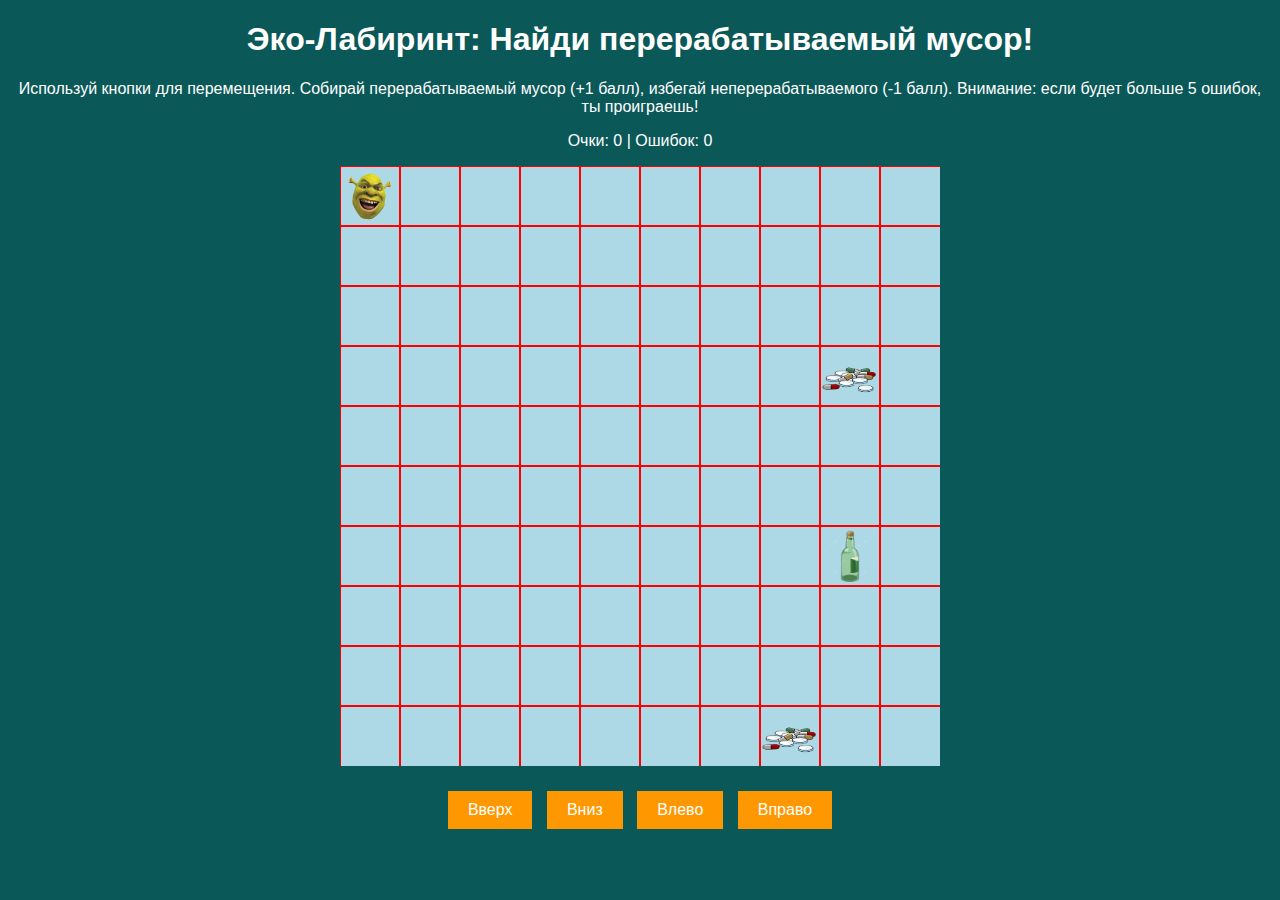
<file: пфьу/labirint.html>
<!DOCTYPE html>
<html lang="ru">
<head>
  <meta charset="UTF-8">
  <title>Эко-Лабиринт</title>
  <meta name="viewport" content="width=device-width, initial-scale=1.0">
  <style>
    body {
      font-family: Arial, sans-serif;
      text-align: center;
      background-color: #0b5858;
      color: white;
    }
    canvas {
      background-color: #1b5e20;
      display: block;
      margin: auto;
    }
    .controls {
      margin-top: 20px;
    }
    button {
      padding: 10px 20px;
      margin: 5px;
      background-color: #ff9800;
      color: white;
      border: none;
      font-size: 16px;
      cursor: pointer;
    }
    button:active, .active {
  background-color: #e65100 !important;
}
  </style>
</head>
<body>
  <h1>Эко-Лабиринт: Найди перерабатываемый мусор!</h1>
  <p>Используй кнопки для перемещения. Собирай перерабатываемый мусор (+1 балл), избегай неперерабатываемого (-1 балл). Внимание: если будет больше 5 ошибок, ты проиграешь!</p>
  <p>Очки: <span id="score">0</span> | Ошибок: <span id="errors">0</span></p>
  <canvas id="gameCanvas" width="600" height="600"></canvas>

  <div class="controls">
    <button id="up">Вверх</button>
    <button id="down">Вниз</button>
    <button id="left">Влево</button>
    <button id="right">Вправо</button>
  </div>

  <script>
    const canvas = document.getElementById("gameCanvas");
    const ctx = canvas.getContext("2d");

    const gridSize = 60;
    let player = { x: 0, y: 0 };
    let score = 0;
    let errors = 0;
    const maxErrors = 5;

    const playerImage = new Image();
    playerImage.src = 'shrek.png';  

    const recyclableTrashImages = [
        { src: "bottle.png", type: "recyclable" },
        { src: "beer-bottle.png", type: "recyclable" },
        { src: "ecology-png-image.png", type: "recyclable" },
        { src: "8605682.png", type: "recyclable" },
    ];

    const nonRecyclableTrashImages = [
        { src: "лекарства.png", type: "non-recyclable" },
        { src: "-cup.png", type: "non-recyclable" },
        { src: "png-klev-club-p-batareika-png-3.png", type: "non-recyclable" },
    ];

    let trash = [];

    function loadImages(imagesArray, callback) {
        let loadedImages = 0;
        imagesArray.forEach(imgObj => {
            imgObj.image = new Image();
            imgObj.image.src = imgObj.src;
            imgObj.image.onload = () => {
                loadedImages++;
                if (loadedImages === imagesArray.length) {
                    callback();
                }
            };
        });
    }

    loadImages([...recyclableTrashImages, ...nonRecyclableTrashImages], () => {
        randomizeTrash();
        gameLoop();
    });

    function randomizeTrash() {
        trash = [];
        for (let i = 0; i < 3; i++) {
            let isRecyclable = Math.random() < 0.5;
            let trashArray = isRecyclable ? recyclableTrashImages : nonRecyclableTrashImages;
            let randomTrash = trashArray[Math.floor(Math.random() * trashArray.length)];

            let trashItem = {
                image: new Image(),
                x: Math.floor(Math.random() * (canvas.width / gridSize)) * gridSize,
                y: Math.floor(Math.random() * (canvas.height / gridSize)) * gridSize,
                type: randomTrash.type,
            };

            trashItem.image.src = randomTrash.src;
            trash.push(trashItem);
        }
    }

    function drawMaze() {
        ctx.fillStyle = "#ADD8E6";
        ctx.fillRect(0, 0, canvas.width, canvas.height);

        ctx.strokeStyle = "#ff0000";
        ctx.lineWidth = 1;

        for (let x = 0; x < canvas.width; x += gridSize) {
            ctx.moveTo(x, 0);
            ctx.lineTo(x, canvas.height);
        }

        for (let y = 0; y < canvas.height; y += gridSize) {
            ctx.moveTo(0, y);
            ctx.lineTo(canvas.width, y);
        }

        ctx.stroke();
    }

    function drawPlayer() {
        if (playerImage.complete) {
            ctx.drawImage(playerImage, player.x, player.y, gridSize, gridSize);
        }
    }

    function drawTrash() {
        trash.forEach(t => {
            if (t.image.complete) {
                ctx.drawImage(t.image, t.x, t.y, gridSize, gridSize);
            }
        });
    }

    function updateScore() {
        document.getElementById("score").textContent = score;
        document.getElementById("errors").textContent = errors;
    }

    function checkCollision() {
        trash.forEach((t, index) => {
            if (player.x === t.x && player.y === t.y) {
                if (t.type === "recyclable") {
                    score += 1;
                } else {
                    score -= 1;
                    errors += 1;
                    if (errors >= maxErrors) {
                        alert("Ты проиграл! У тебя слишком много ошибок.");
                        resetGame();
                    }
                }
                updateScore();
                trash.splice(index, 1);
                randomizeTrash();
            }
        });
    }

    function movePlayer(dx, dy) {
        let newX = player.x + dx;
        let newY = player.y + dy;

        if (newX >= 0 && newX < canvas.width && newY >= 0 && newY < canvas.height) {
            player.x = newX;
            player.y = newY;
            checkCollision();
        } else {
            score--;
            errors++;
            updateScore();
            if (errors >= maxErrors) {
                alert("Ты проиграл! У тебя слишком много ошибок.");
                resetGame();
            }
        }
    }

    function drawGame() {
        ctx.clearRect(0, 0, canvas.width, canvas.height);
        drawMaze();
        drawTrash();
        drawPlayer();
    }

    function resetGame() {
        score = 0;
        errors = 0;
        updateScore();
        randomizeTrash();
    }

    function gameLoop() {
        drawGame();
        requestAnimationFrame(gameLoop);
    }

    function highlightButton(buttonId) {
    let button = document.getElementById(buttonId);
    button.classList.add("active");
    setTimeout(() => button.classList.remove("active"), 200);
}

// Управление через кнопки
document.getElementById("up").addEventListener("click", () => {
    movePlayer(0, -gridSize);
    highlightButton("up");
});
document.getElementById("down").addEventListener("click", () => {
    movePlayer(0, gridSize);
    highlightButton("down");
});
document.getElementById("left").addEventListener("click", () => {
    movePlayer(-gridSize, 0);
    highlightButton("left");
});
document.getElementById("right").addEventListener("click", () => {
    movePlayer(gridSize, 0);
    highlightButton("right");
});

    document.addEventListener("keydown", (event) => {
        switch (event.key) {
            case "ArrowUp":
                movePlayer(0, -gridSize);
                break;
                case "ArrowDown":
                    movePlayer(0,gridSize);
                    break;
                    case "ArrowLeft":
                movePlayer(-gridSize, 0);
                break;
            case "ArrowRight":
                movePlayer(gridSize, 0);
                break;
        }
    })
  </script>
</body>
</html>
</file>
